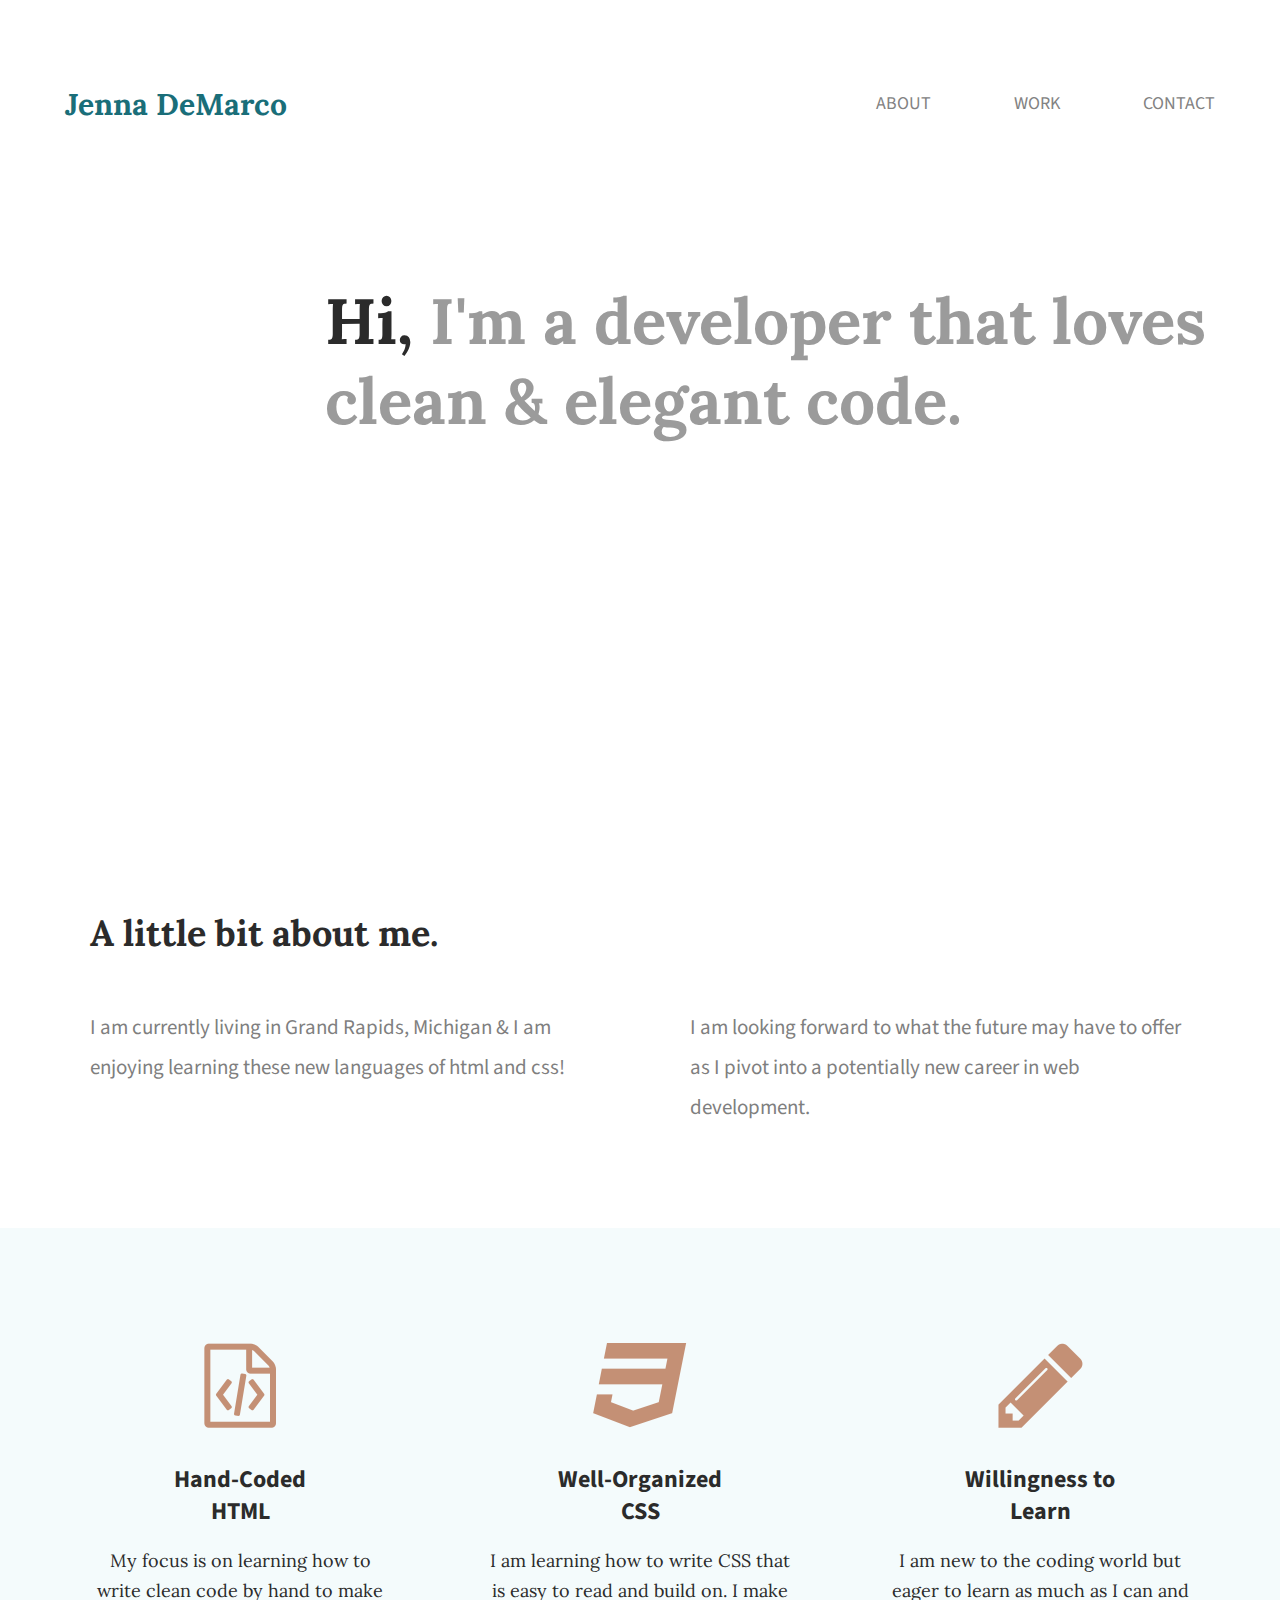
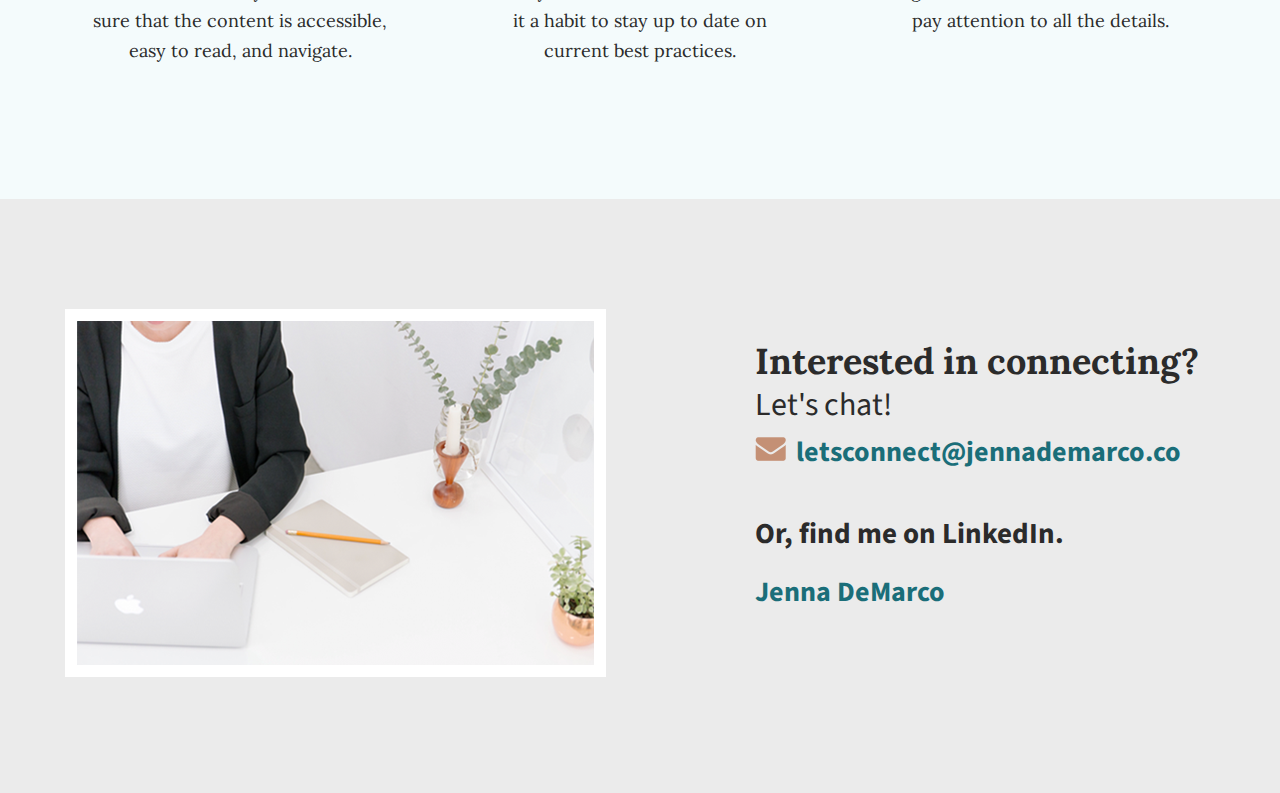
<file: index.html>
<!DOCTYPE html>
<html lang="en">
    
    <head>
        <meta charset="utf-8">
        <title>Jenna DeMarco | Portfolio</title>
        <link rel="stylesheet" href="normalize.css">
        <link rel="stylesheet" href="main.css">
        <link href='https://fonts.googleapis.com/css?family=Source+Sans+Pro:400,700' rel='stylesheet' type='text/css'>
        <link href="https://fonts.googleapis.com/css2?family=Lora:wght@400;700&display=swap" rel="stylesheet">
        <link href="https://fonts.googleapis.com/css?family=Lora:400,700" rel="stylesheet" type="text/css">
    </head>

    <body>
        <header> <!---The header text is in front of the picture.-->
                <div class="full-width"> 
                    <div class="half-width">
                        <h1>Jenna DeMarco</h1>
                    </div>
                    <div class="half-width">
                        <nav>
                            <ul>
                                <li><a href="#about">About</a></li>
                                <li><a href="recipes/index.html">Work</a></li>
                                <li><a href="#contact">Contact</a></li>
                            </ul>   
                        </nav>
                    </div>
                </div>
            <h2><span>Hi,</span> I'm a developer that loves clean &amp; elegant code. </h2>
        </header>
        <main>
            <section id="about">
                <div class="full-width">
                    <h2>A little bit about me.</h2>
                    <div class="half-width">
                        <p>I am currently living in Grand Rapids, Michigan &amp; I am enjoying learning these new languages of html and css!</p>
                    </div>
                    <div class="half-width">
                        <p>I am looking forward to what the future may have to offer as I pivot into a potentially new career in web development.</p>
                    </div>
                </div>
            </section>

            <section id="work">
                <div class="full-width">
                    <div class="third-width">
                        <img src="html-icon.png" alt="HTML icon"/>
                        <h3>Hand-Coded HTML</h3> 
                        <p>My focus is on learning how to write clean code by hand to make sure that the content is accessible, easy to read, and navigate.</p>
                    </div>
                    <div class="third-width">
                        <img src="css-icon.png" alt="CSS icon"/>
                        <h3>Well-Organized CSS</h3>
                        <p>I am learning how to write CSS that is easy to read and build on. I make it a habit to stay up to date on current best practices.</p>
                    </div>
                    <div class="third-width">
                        <img src="pencil-icon.png" alt="Pencil icon"/>
                        <h3>Willingness to Learn</h3>
                        <p>I am new to the coding world but eager to learn as much as I can and pay attention to all the details.</p>            
                    </div>
                </div>
            </section>

            <footer id="contact">
                <div class="full-width">
                    <div class="half-width">
                        <img src="contact-image.png" id="contact-img" alt="my contact image"/>
                    </div>
                    <div class="half-width">
                        <h2>Interested in connecting?</h2>
                        <h3 id="email-header">Let's chat! </h3>
                        <a href="mailto:letsconnect@jennademarco.co"><img src="envelope-icon.png" id="envelope" 
                            alt="Email icon"/>letsconnect@jennademarco.co</a>
                        <h3 id="socialmedia-header">Or, find me on LinkedIn.</h3>
                            <ul>
                                <script src="https://platform.linkedin.com/badges/js/profile.js" async defer type="text/javascript"></script>
                                <div class="badge-base LI-profile-badge" data-locale="en_US" data-size="medium" data-theme="light" data-type="HORIZONTAL" data-vanity="jennademarco" data-version="v1"><a class="badge-base__link LI-simple-link" href="https://www.linkedin.com/in/jennademarco?trk=profile-badge">Jenna DeMarco</a></div>
              
                            </ul>
                    </div>
                </div>
            </footer>
        </main>
    </body>

</html>
</file>
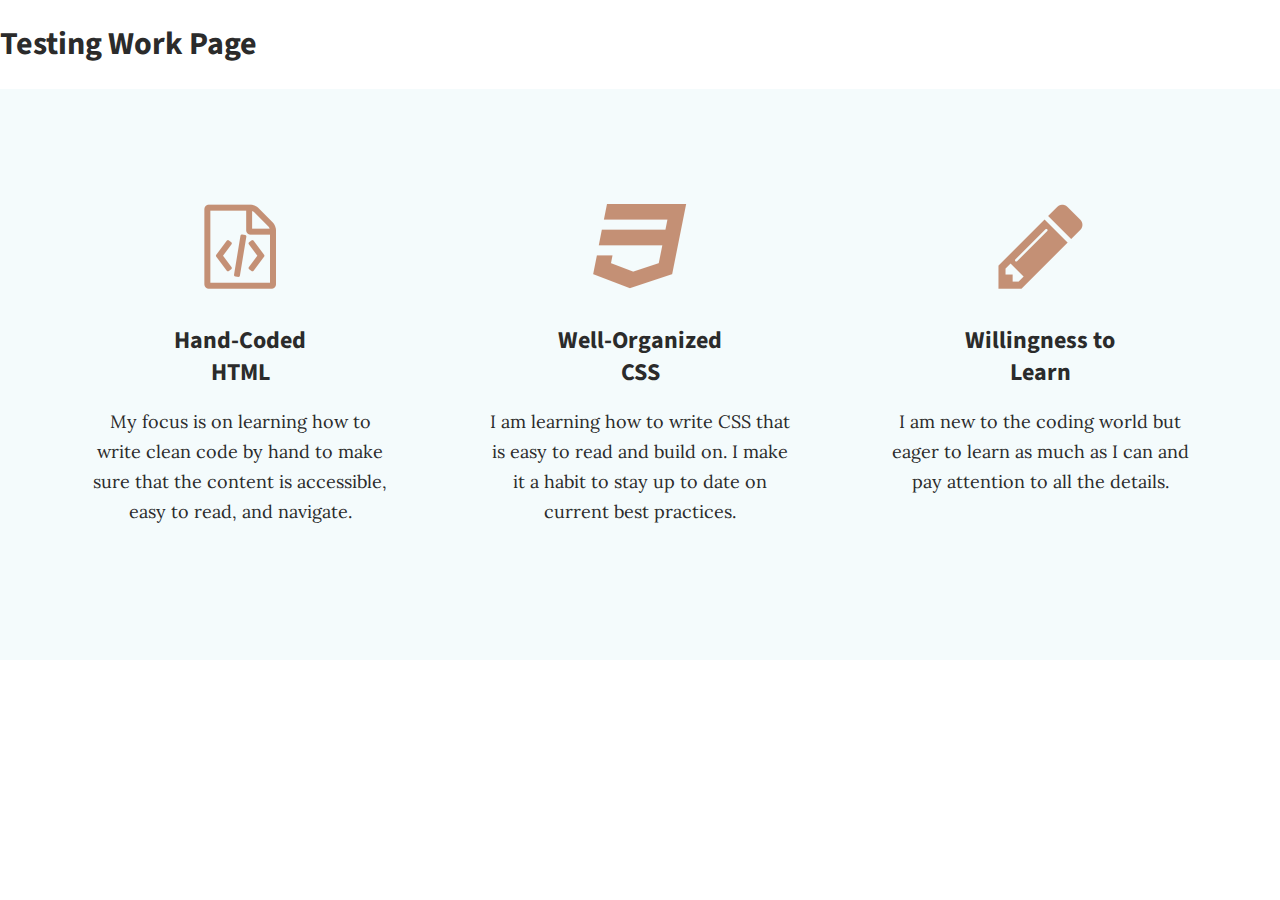
<file: work/index.html>
<!DOCTYPE html>
<html lang="en">
    
    <head>
        <meta charset="utf-8">
        <title>Jenna DeMarco | Portfolio</title>
        <link rel="stylesheet" href="../css/normalize.css">
        <link rel="stylesheet" href="../css/main.css">
        <link href='https://fonts.googleapis.com/css?family=Source+Sans+Pro:400,700' rel='stylesheet' type='text/css'>
        <link href="https://fonts.googleapis.com/css2?family=Lora:wght@400;700&display=swap" rel="stylesheet">
        <link href="https://fonts.googleapis.com/css?family=Lora:400,700" rel="stylesheet" type="text/css">
    </head>

    <body>
        <h1>Testing Work Page</h1>
        <section id="work">
            <div class="full-width">
                <div class="third-width">
                    <img src="../html-icon.png" alt="HTML icon"/>
                    <h3>Hand-Coded HTML</h3> 
                    <p>My focus is on learning how to write clean code by hand to make sure that the content is accessible, easy to read, and navigate.</p>
                </div>
                <div class="third-width">
                    <img src="../css-icon.png" alt="CSS icon"/>
                    <h3>Well-Organized CSS</h3>
                    <p>I am learning how to write CSS that is easy to read and build on. I make it a habit to stay up to date on current best practices.</p>
                </div>
                <div class="third-width">
                    <img src="../pencil-icon.png" alt="Pencil icon"/>
                    <h3>Willingness to Learn</h3>
                    <p>I am new to the coding world but eager to learn as much as I can and pay attention to all the details.</p>            
                </div>
            </div>
        </section>
    </body>
</html>
</file>
<file: main.css>
/********BASE STYLES********/
body{
    font-family: 'Source Sans Pro', sans-serif;
    color: #2b2b2b;
}

/********GRID********/
.full-width {
    width: 1200px;
    margin: 0 auto;
    overflow: auto;
}
.half-width {
    width: 600px;
    float: left;
}
.third-width{
    width: 400px;
    float: left;
}

/********HEADER********/
header {
    height: 800px;
    background: url('https://images.pexels.com/photos/434337/pexels-photo-434337.jpeg?auto=compress&cs=tinysrgb&w=1260&h=750&dpr=1');
    background-size: cover;
    background-position: center;
}
header h1 {
    font-family: 'Lora', serif;
    font-size: 30px;
    color: #1a6e79;
    padding: 65px 0 65px 25px;
}
nav {
    float: right;
    padding: 75px 25px;
}
nav ul li {
    display: inline-block;
}
nav ul li a {
    font-size: 18px;
    color: #828282;
    text-transform: uppercase;
    text-decoration: none;
    padding-left: 80px;
}
header h2{
    width: 1000px;
    clear: both;
    font-family: 'Lora', serif;
    color: #9b9b9b;
    font-size: 64px;
    line-height: 80px;
    padding: 20px 0 20px 25px;
    margin-left: 300px;
}
header h2 span{
    color: #2b2b2b;
}

/********ABOUT********/
#about .full-width {
    padding: 80px 0;
}
#about h2{
    font-family: 'Lora', serif;
    font-size: 36px;
    padding-left: 50px;
}
#about p{
    font-size: 21px;
    color: #7f7f7f;
    line-height: 40px;
    padding-left: 50px;
    padding-right: 50px;
}

/********WORK********/
#work {
    background-color: #f4fbfc;
    text-align: center;
}
#work .full-width {
    padding: 115px 0;
}
#work img {
    padding-bottom: 30px;
}
#work h3 {
    font-size: 24px;
    line-height: 32px;
    margin: 0 auto;
    width: 190px;
}
#work p {
    font-family: 'Lora', serif;
    font-size: 18px;
    line-height: 30px;
    padding: 0 50px;
}

/********CONTACT********/
#contact {
    background-color: #ebebeb;
}
#contact .full-width {
    padding: 110px 0;
}
#contact img#contact-img {
    margin-left: 25px; 
    border: 12px solid #ffffff;
}
#contact h2, #contact #email-header, #contact #socialmedia-header, #contact ul {
    padding-left: 115px;
}
#contact #envelope {
    padding: 0 10px 0 115px;
}
#contact h2 {
    font-family: 'Lora', serif;
    font-size: 36px;
    line-height: 44px;
}
#contact #email-header {
    font-size: 32px;
    font-weight: 400;
    line-height: 44px;
    margin: -30px 0 5px 0;
}
#contact #socialmedia-header {
    font-weight: bold;
    font-size: 29px;
    line-height: 44px;
    margin: 40px 0 0 0;
}
#contact a {
    text-decoration: none;
    color: #1a6e79;
    font-weight: bold;
    font-size: 28px;
}
#contact ul {
    list-style: none;
}
#contact ul li {
    display: inline-block;
}
#contact ul img {
    padding-right: 48px;
}
</file>
<file: css/main.css>
/********BASE STYLES********/
body{
    font-family: 'Source Sans Pro', sans-serif;
    color: #2b2b2b;
}

/********GRID********/
.full-width {
    width: 1200px;
    margin: 0 auto;
    overflow: auto;
}
.half-width {
    width: 600px;
    float: left;
}
.third-width{
    width: 400px;
    float: left;
}

/********HEADER********/
header {
    height: 800px;
    background: url('https://images.pexels.com/photos/434337/pexels-photo-434337.jpeg?auto=compress&cs=tinysrgb&w=1260&h=750&dpr=1');
    background-size: cover;
    background-position: center;
}
header h1 {
    font-family: 'Lora', serif;
    font-size: 30px;
    color: #1a6e79;
    padding: 65px 0 65px 25px;
}
nav {
    float: right;
    padding: 75px 25px;
}
nav ul li {
    display: inline-block;
}
nav ul li a {
    font-size: 18px;
    color: #828282;
    text-transform: uppercase;
    text-decoration: none;
    padding-left: 80px;
}
header h2{
    width: 1000px;
    clear: both;
    font-family: 'Lora', serif;
    color: #9b9b9b;
    font-size: 64px;
    line-height: 80px;
    padding: 20px 0 20px 25px;
    margin-left: 300px;
}
header h2 span{
    color: #2b2b2b;
}

/********ABOUT********/
#about .full-width {
    padding: 80px 0;
}
#about h2{
    font-family: 'Lora', serif;
    font-size: 36px;
    padding-left: 50px;
}
#about p{
    font-size: 21px;
    color: #7f7f7f;
    line-height: 40px;
    padding-left: 50px;
    padding-right: 50px;
}

/********WORK********/
#work {
    background-color: #f4fbfc;
    text-align: center;
}
#work .full-width {
    padding: 115px 0;
}
#work img {
    padding-bottom: 30px;
}
#work h3 {
    font-size: 24px;
    line-height: 32px;
    margin: 0 auto;
    width: 190px;
}
#work p {
    font-family: 'Lora', serif;
    font-size: 18px;
    line-height: 30px;
    padding: 0 50px;
}

/********CONTACT********/
#contact {
    background-color: #ebebeb;
}
#contact .full-width {
    padding: 110px 0;
}
#contact img#contact-img {
    margin-left: 25px; 
    border: 12px solid #ffffff;
}
#contact h2, #contact #email-header, #contact #socialmedia-header, #contact ul {
    padding-left: 115px;
}
#contact #envelope {
    padding: 0 10px 0 115px;
}
#contact h2 {
    font-family: 'Lora', serif;
    font-size: 36px;
    line-height: 44px;
}
#contact #email-header {
    font-size: 32px;
    font-weight: 400;
    line-height: 44px;
    margin: -30px 0 5px 0;
}
#contact #socialmedia-header {
    font-weight: bold;
    font-size: 29px;
    line-height: 44px;
    margin: 40px 0 0 0;
}
#contact a {
    text-decoration: none;
    color: #1a6e79;
    font-weight: bold;
    font-size: 28px;
}
#contact ul {
    list-style: none;
}
#contact ul li {
    display: inline-block;
}
#contact ul img {
    padding-right: 48px;
}
</file>
